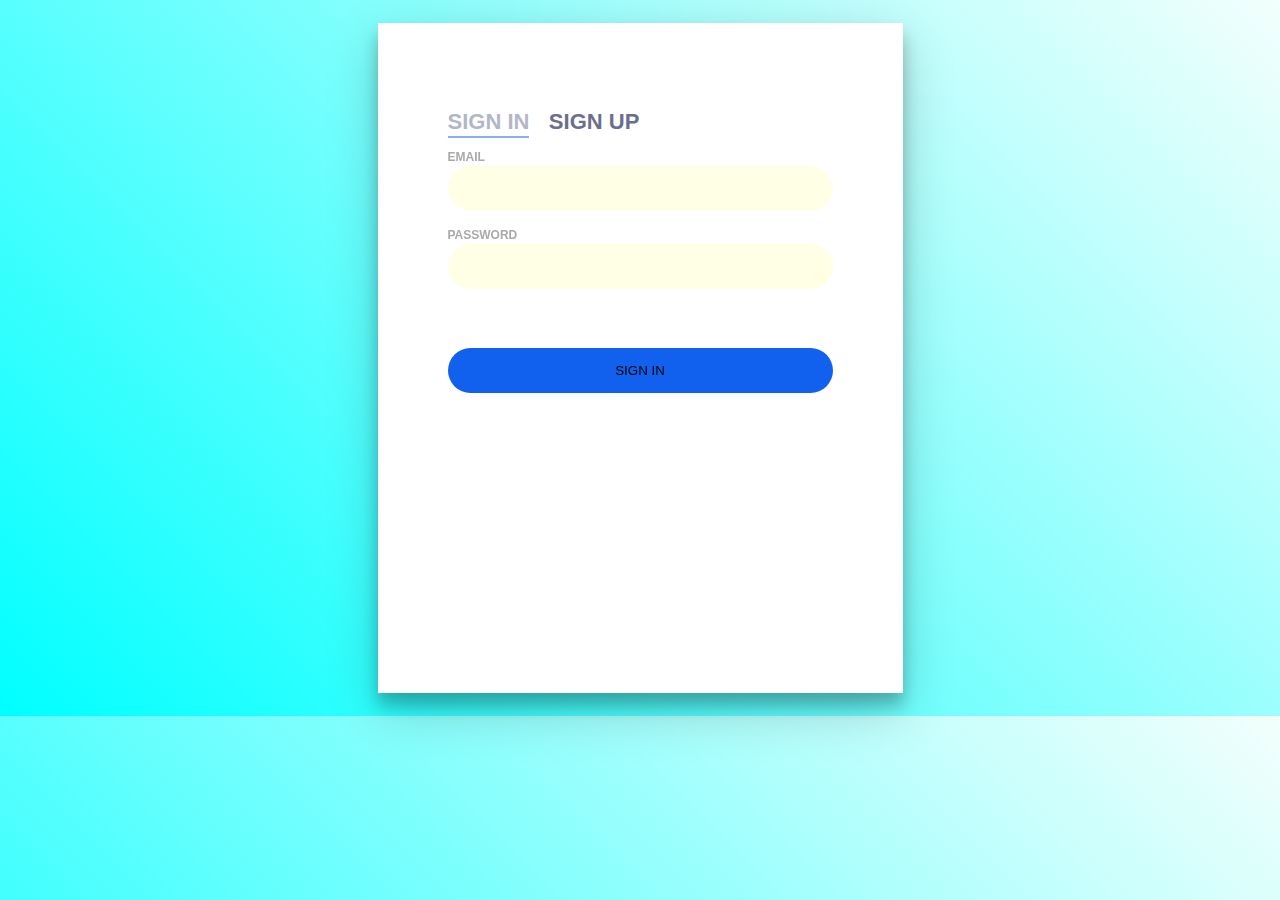
<file: index.html>
<!DOCTYPE html>
<html>
<head>
  <title>Login</title>
  <link rel="shortcut icon" href="#">
  <link rel="stylesheet" type="text/css" href="style.css">
  <meta name="viewport" content="width=device-width, initial-scale=1.0">
 <script src="https://ajax.googleapis.com/ajax/libs/jquery/1.7/jquery.min.js"></script>
 <script src="https://sdk.amazonaws.com/js/aws-sdk-2.244.1.min.js"></script>
 <script type="text/javascript" src="amazon-cognito-auth.min.js"></script>
  <script type="text/javascript" src="amazon-cognito-identity.min.js"></script>
 <script type="text/javascript" src="connect.js"></script>

</head>
<body>
<div id ='loginSystem' >
    <div class="login-wrap">
      <div class="login-html">
        <input id="tab-1" type="radio" name="tab" class="sign-in" checked><label for="tab-1" class="tab">Sign In</label>
        <input id="tab-2" type="radio" name="tab" class="sign-up"><label for="tab-2" class="tab">Sign Up</label>
        <div class="login-form">
          <div class="sign-in-htm">
            <div id='result' style="text-align: center;color: red;font-family: cursive;"></div>
            <form  id="signin" method="POST">
                  <div class="group">
                    <label for="user" class="label">Email</label>
                    <input id="user" type="email" class="input" name="email" required>
                  </div>
                  <div class="group">
                    <label for="pass" class="label">Password</label>
                    <input id="pass" type="password" class="input" data-type="password" name="password" required>
                  </div>
                  <br><br>
                  <div class="group">
                    <input type="submit" class="button" value="Sign In">

                  </div>
          </form>
            
            <div class="hr"></div>
            
          </div>
          <form method="POST" id="submitRegister">
              <div class="sign-up-htm">
                <div class="group">
                  <label for="userRegestration" class="label" >Username</label>
                  <input id="userRegestration" type="text" class="input" name="sign_username" required>
                </div>
                <div class="group">
                  <label for="passRegestration" class="label" >Password</label>
                  <input id="passRegestration" type="password" class="input" data-type="password" name="sign_password" required>
                </div>
                <div class="group">
                  <label for="emailRegestration" class="label" >Email Address</label>
                  <input id="emailRegestration" type="email" class="input" name="sign_email" required>
                </div>
                <div class="group">
                  <input type="submit" class="button" value="Sign Up">
                </div>
                <div class="hr"></div>
                <div class="foot-lnk">
                  <label for="tab-1">Already Member?</a>
                </div>
              </div>
          </form>
        </div>
      </div>
    </div>
  </div>

  <div id="emailSystem" style="display: none;">
      
    
    <div id='navbar'>
          <ul>
            <li><a id='sent_email' class="active" href="#home" style="float: left;" onclick="emailnav('sent_email')">Sent Email</a></li>
            <li><a id='draft_email' href="#draft_email" style="float: left;" onclick="emailnav('draft_email')">Draft Email</a></li>
            <li><a href="#Compose" id='compose_email' style="float: left;" onclick="emailnav('compose_email')">Compose</a></li>
            <li><a href="#Logout" id = 'logout' style="float: right;" onclick="emailnav('logout')">Logout</a></li>
            <li><a href="#" id='loggedinUser' style="float: right;"></a></li>
            
          </ul>
    </div>


      <div id=ComposeEmail style="margin-top: 25px; display: none;">

          <form id='composeEmailDetail' >
            
              <div class="group">
                <label for="c_e_sender" class="label">Sender</label> <br>
                <input id='c_e_sender' disabled="true" type="text" name="sender" style="cursor: not-allowed;">
              </div>
              <br><br>
               <div class="group">  
                <label for="c_e_receivers" class="label">Receivers</label> <br>
                <input id='c_e_receivers' type="text" name="receivers">
                <strong id="rec_danger" style="color: red; display:none;"></strong>
                <label style="color: grey;font-size: 10px;font-style: italic;font-weight: 500;">&nbsp;&nbsp;Use ';'as a seperator for multiple emails</label>
              </div>

              <div class="group">
                <label for="c_e_cc" class="label">CC</label> <br>
                <input id='c_e_cc' type="text" name="cc">
                <strong id="cc_danger" style="color: red; display:none;"></strong>
                <label style="color: grey;font-size: 10px;font-style: italic;font-weight: 500;">&nbsp;&nbsp;Use ';' as a seperator for multiple emails</label>
              </div>

              <div class="group">
                <label for="c_e_bcc" class="label">Bcc</label> <br>
                <input id='c_e_bcc' type="text" name="bcc">
                <strong id="bcc_danger" style="color: red; display:none;"></strong>
                <label style="color: grey;font-size: 10px;font-style: italic;font-weight: 500;">&nbsp;&nbsp;Use ';' as a seperator for multiple emails</label>
              </div>

                <br><br>
               <div class="group">
                <label for="c_e_sub" class="label">Subject</label> <br>
                <input id='c_e_sub' type="text" name="sub" width="100px">
              </div>

              <br><br>
               <div class="group">
                <label for="c_e_msg" class="label">Message</label> <br><br>
                <button style="font-size: large; font-weight: bold;" id='bold' onclick="changeFont('bold')">B</button>
                <button style="font-size: large; font-style: italic;" id='italic' onclick="changeFont('italic')">I</button>
                <button style="font-size: large; text-decoration: underline;" id='underline' onclick="changeFont('underline')">U</button><br>
                <textarea id='c_e_msg' name="msg" rows="20" cols="100"></textarea>
              </div>
              
              <div class="group">
                  <input type="submit" class="button" value="Send">
                  <input type="submit" class="button" value="Draft">
              </div>
              
                  
        

          </form>
        
        </div>
    
      </div>

    <div id="sentEmail" style="display: none;">

      <table id="detailsSentEmail">
    
          <thead>
              <tr>
                  
                  <th>
                  </th>
                  
                  <th>
                     Sender
                  </th>
                  
                  <th>
                      Receiver
                  </th>

                  <th>
                    Timestamp
                  </th>
                  
                  <th>
                      Cc
                  </th>

                  
                  <th>
                     Bcc
                  </th>
                  
                  <th>
                      Sub
                  </th>

                  <th>
                      Message
                  </th>
                  
              </tr>
          </thead>
          
          <tbody id="table_sent_email_body">
          </tbody>
          
      </table>

    </div>

    <div id="draftEmail" style="display: none;">

      <table id="detailsDraftEmail">
    
          <thead>
              <tr>
                  
                  <th>
                  </th>
                  
                  <th>
                     Sender
                  </th>
                  
                  <th>
                      Receiver
                  </th>

                  <th>
                    Timestamp
                  </th>
                  
                  <th>
                      Cc
                  </th>

                  
                  <th>
                     Bcc
                  </th>
                  
                  <th>
                      Sub
                  </th>

                  <th>
                      Message
                  </th>
                  
              </tr>
          </thead>
          
          <tbody id="table_draft_email_body">
          </tbody>
          
      </table>

    </div>

</body>
</html>
</file>
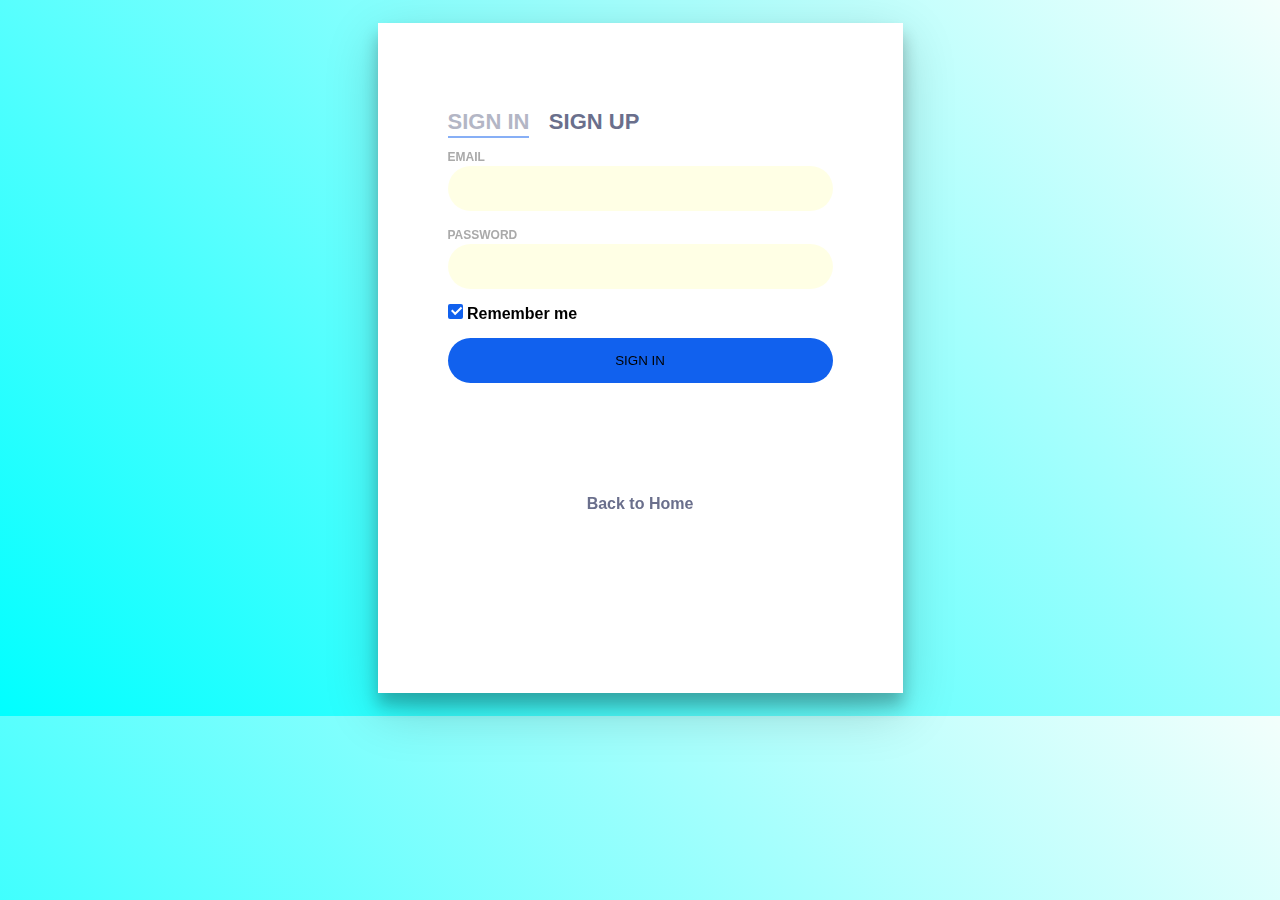
<file: login.html>
<!DOCTYPE html>
<html>
<head>
  <title>Login</title>
  <link rel="shortcut icon" href="#">
  <link rel="stylesheet" type="text/css" href="style.css">
  
 <script src="https://ajax.googleapis.com/ajax/libs/jquery/1.7/jquery.min.js"></script>
 <script src="https://sdk.amazonaws.com/js/aws-sdk-2.244.1.min.js"></script>
 <script type="text/javascript" src="amazon-cognito-auth.min.js"></script>
  <script type="text/javascript" src="amazon-cognito-identity.min.js"></script>
 <script type="text/javascript" src="connect.js"></script>

</head>
<body>
<div id ='loginSystem' >
    <div class="login-wrap">
      <div class="login-html">
        <input id="tab-1" type="radio" name="tab" class="sign-in" checked><label for="tab-1" class="tab">Sign In</label>
        <input id="tab-2" type="radio" name="tab" class="sign-up"><label for="tab-2" class="tab">Sign Up</label>
        <div class="login-form">
          <div class="sign-in-htm">
            <div id='result' style="text-align: center;color: red;font-family: cursive;"></div>
            <form  id="signin" method="POST">
                  <div class="group">
                    <label for="user" class="label">Email</label>
                    <input id="user" type="email" class="input" name="email" required>
                  </div>
                  <div class="group">
                    <label for="pass" class="label">Password</label>
                    <input id="pass" type="password" class="input" data-type="password" name="password" required>
                  </div>
                  <div class="group">
                    <input id="check" type="checkbox" class="check" checked>
                    <label for="check"><span class="icon" style="color: lightgrey;"></span> Remember me</label>
                  </div>
                  <div class="group">
                    <input type="submit" class="button" value="Sign In">

                  </div>
          </form>
            
            <div class="hr"></div>
            <div class="foot-lnk">
              <a href="{{url_for('home')}}">Back to Home</a>
            </div>
          </div>
          <form method="POST" id="submitRegister">
              <div class="sign-up-htm">
                <div class="group">
                  <label for="userRegestration" class="label" >Username</label>
                  <input id="userRegestration" type="text" class="input" name="sign_username" required>
                </div>
                <div class="group">
                  <label for="passRegestration" class="label" >Password</label>
                  <input id="passRegestration" type="password" class="input" data-type="password" name="sign_password" required>
                </div>
                <div class="group">
                  <label for="emailRegestration" class="label" >Email Address</label>
                  <input id="emailRegestration" type="email" class="input" name="sign_email" required>
                </div>
                <div class="group">
                  <input type="submit" class="button" value="Sign Up">
                </div>
                <div class="hr"></div>
                <div class="foot-lnk">
                  <label for="tab-1">Already Member?</a>
                </div>
              </div>
          </form>
        </div>
      </div>
    </div>
  </div>

  <div id="emailSystem" style="display: none;">
      
    
    <div id='navbar'>
          <ul>
            <li><a id='sent_email' class="active" href="#home" style="float: left;" onclick="emailnav('sent_email')">Sent Email</a></li>
            <li><a href="#Compose" id='compose_email' style="float: left;" onclick="emailnav('compose_email')">Compose</a></li>
            <li><a href="#Logout" id = 'logout' style="float: right;" onclick="emailnav('logout')">Logout</a></li>
            <li><a href="#" id='loggedinUser' style="float: right;"></a></li>
            
          </ul>
    </div>


      <div id=ComposeEmail style="margin-top: 25px; display: none;">

          <form>
            
              <div class="group">
                <label for="c_e_sender" class="label">Sender</label> <br>
                <input id='c_e_sender' disabled="true" type="text" name="sender" style="cursor: not-allowed;">
              </div>
              <br><br>
               <div class="group">
                <label for="c_e_receivers" class="label">Receivers</label> <br>
                <input id='c_e_receivers' type="text" name="receivers">
              </div>

              <div class="group">
                <label for="c_e_cc" class="label">CC</label> <br>
                <input id='c_e_cc' type="text" name="cc">
              </div>

              <div class="group">
                <label for="c_e_bcc" class="label">Bcc</label> <br>
                <input id='c_e_bcc' type="text" name="bcc">
              </div>

                <br><br>
               <div class="group">
                <label for="c_e_sub" class="label">Subject</label> <br>
                <input id='c_e_sub' type="text" name="sub" width="100px">
              </div>

              <br><br>
               <div class="group">
                <label for="c_e_msg" class="label">Message</label> <br><br>
                <button style="font-size: large; font-weight: bold;" id='bold' onclick="changeFont('bold')">B</button>
                <button style="font-size: large; font-style: italic;" id='italic' onclick="changeFont('italic')">I</button>
                <button style="font-size: large; text-decoration: underline;" id='underline' onclick="changeFont('underline')">U</button><br>
                <textarea id='c_e_msg' name="msg" rows="20" cols="100"></textarea>
              </div>
              
              <div class="group">
                  <input type="submit" class="button" value="Send">
                  <input type="submit" class="button" value="Draft">
              </div>
              
                  
        

          </form>
        
      </div>
    
  </div>

</body>
</html>
</file>
<file: style.css>
body{
  margin:1.8%;
  color:#6a6f8c;
  background:linear-gradient(45deg,cyan,#f3fffc);
  font:600 16px/18px 'Open Sans',sans-serif;
}
*,:after,:before{box-sizing:border-box}
.clearfix:after,.clearfix:before{content:'';display:table}
.clearfix:after{clear:both;display:block}
a{color:inherit;text-decoration:none}

.login-wrap{
  width:100%;
  margin:auto;
  max-width:525px;
  min-height:670px;
  position:relative;

  box-shadow:0 12px 15px 0 rgba(0,0,0,.24),0 17px 50px 0 rgba(0,0,0,.19);
}
.login-html{
  width:100%;
  height:100%;
  position:absolute;
  padding:90px 70px 50px 70px;
  background:rgba(255,255,255);

}
.login-html .sign-in-htm,
.login-html .sign-up-htm{
  top:0;
  left:0;
  right:0;
  bottom:0;
  position:absolute;
  transform:rotateY(180deg);
  backface-visibility:hidden;
  transition:all .4s linear;
}
.login-html .sign-in,
.login-html .sign-up,
.login-form .group .check{
  display:none;
}
.login-html .tab,
.login-form .group .label,
.login-form .group .button{
  text-transform:uppercase;
}
.login-html .tab{
  font-size:22px;
  margin-right:15px;
  padding-bottom:5px;
  margin:0 15px 10px 0;
  display:inline-block;
  border-bottom:2px solid transparent;
}
.login-html .sign-in:checked + .tab,
.login-html .sign-up:checked + .tab{
  opacity: 0.5;
  border-color:#1161ee;
}
.login-form{
  min-height:345px;
  position:relative;
  perspective:1000px;
  transform-style:preserve-3d;
}
.login-form .group{
  margin-bottom:15px;
}
.login-form .group .label,
.login-form .group .input,
.login-form .group .button{
  width:100%;
  color:black;
  display:block;
}
.login-form .group .input,
.login-form .group .button{
  border:none;
  padding:15px 20px;
  border-radius:25px;
  background:rgba(255,255,0,.1);
}
.login-form .group input[data-type="password"]{
  text-security:circle;
  -webkit-text-security:circle;
}
.login-form .group .label{
  color:#aaa;
  font-size:12px;
}
.login-form .group .button{
  background:#1161ee;
}
.login-form .group label .icon{
  width:15px;
  height:15px;
  border-radius:2px;
  position:relative;
  display:inline-block;
  background: lightgrey;
}
.login-form .group label .icon:before,
.login-form .group label .icon:after{
  content:'';
  width:10px;
  height:2px;
  background:#fff;
  position:absolute;
  transition:all .2s ease-in-out 0s;
}
.login-form .group label .icon:before{
  left:3px;
  width:5px;
  bottom:6px;
  transform:scale(0) rotate(0);
}
.login-form .group label .icon:after{
  top:6px;
  right:0;
  transform:scale(0) rotate(0);
}
.login-form .group .check:checked + label{
  color:black;
}
.login-form .group .check:checked + label .icon{
  background:#1161ee;
}
.login-form .group .check:checked + label .icon:before{
  transform:scale(1) rotate(45deg);
}
.login-form .group .check:checked + label .icon:after{
  transform:scale(1) rotate(-45deg);
}
.login-html .sign-in:checked + .tab + .sign-up + .tab + .login-form .sign-in-htm{
  transform:rotate(0);
}
.login-html .sign-up:checked + .tab + .login-form .sign-up-htm{
  transform:rotate(0);
}

.hr{
  height:2px;
  margin:60px 0 50px 0;
  background:rgba(255,255,255,.2);
}
.foot-lnk{
  text-align:center;
}

ul {
  list-style-type: none;
  margin: 0;
  padding: 0;
  overflow: hidden;
  background-color: #333;
  position: -webkit-sticky; /* Safari */
  position: sticky;
  top: 0;
}


li a {
  display: inline-block;
  color: white;
  text-align: center;
  padding: 14px 16px;
  text-decoration: none;
}

li a:hover:not(.active) {
  background-color: #111;
}

.active {
  background-color: #5dcecc;
}

input[type=text], select {
  width: 100%;
  padding: 12px 20px;
  margin: 8px 0;
  display: inline-block;
  border: 1px solid #ccc;
  border-radius: 4px;
  box-sizing: border-box;
}

textarea, select {
  width: 100%;
  padding: 12px 20px;
  margin: 8px 0;
  display: inline-block;
  border: 1px solid #ccc;
  border-radius: 4px;
  box-sizing: border-box;
}

input[type=submit] {
  width: 30%;
  background-color: #4CAF50;
  color: white;
  padding: 14px 20px;
  margin: 8px 0;
  border: none;
  border-radius: 4px;
  cursor: pointer;
}

input[type=submit]:hover {
  background-color: #45a049;
}

#ComposeEmail {
  border-radius: 5px;
  background-color: #fff;
  padding: 20px;
}


table
{
    
    
    top:25%;
    left:50%;
    
    width:100%;
    overflow:hidden;
   
    

}

th,td
{
    padding:10px;
    position:relative;
    text-align:center;
    color:rgba(0,0,0,0.7);
    cursor:default;
}

th
{
    background-color:rgba(0,0,0,0.3);
}

tbody th
{
    text-align:left;
    white-space:nowrap;
}

td
{
    background-color:rgba(0,255,255,0.1);
}

tbody>tr:hover th,tbody>tr:hover td
{
    background:rgba(255,255,255,0.2);
}

td:hover:after,thead th:hover:after
{
    content:"";
    position:absolute;
    z-index:-2;
    top: -5px;
    left:0;
    width:100%;
    height:50px;
    background:rgba(255,255,255,0.2);
}

thead tr th:first-child:hover:after
{
    content:"";
    position:absolute;
    z-index:-5;
    top: -5px;
    left:0;
    width:100%;
    height:50px;
    background:rgba(0,0,0,0.01);
}
</file>
